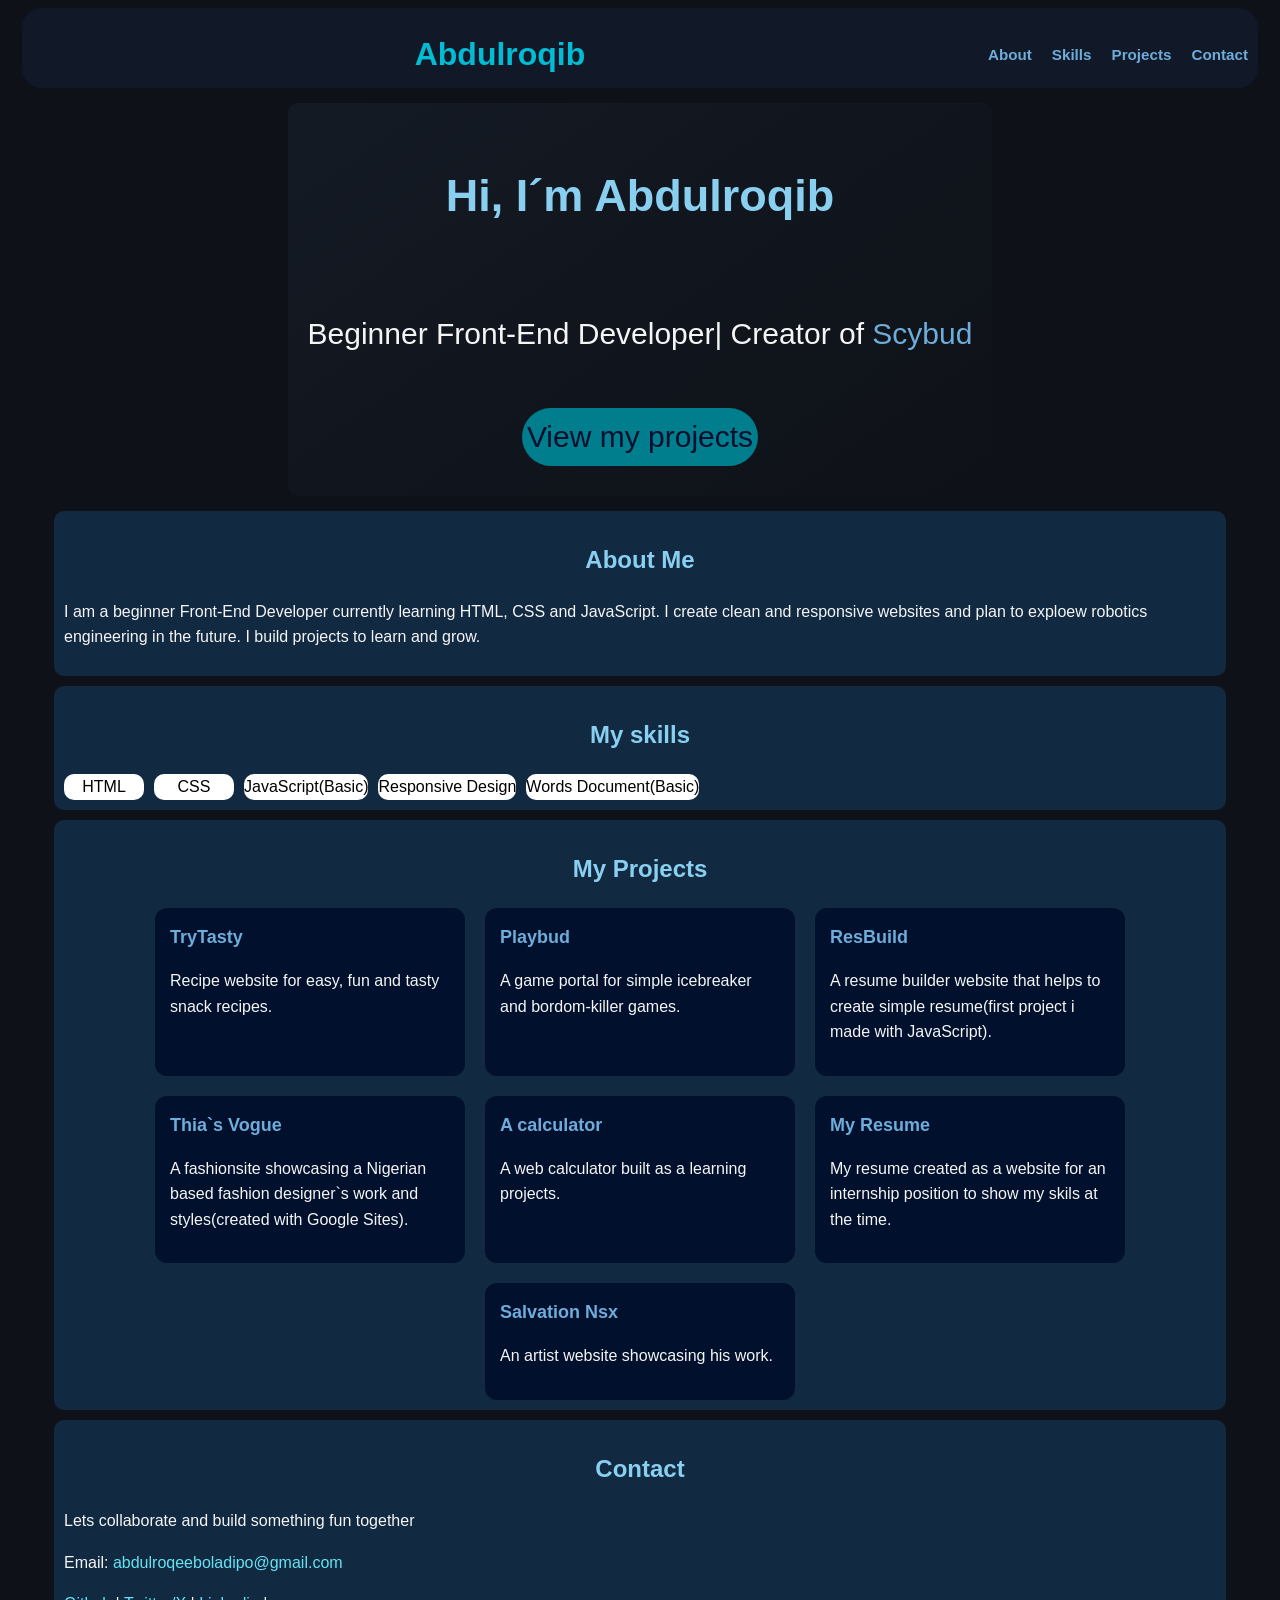
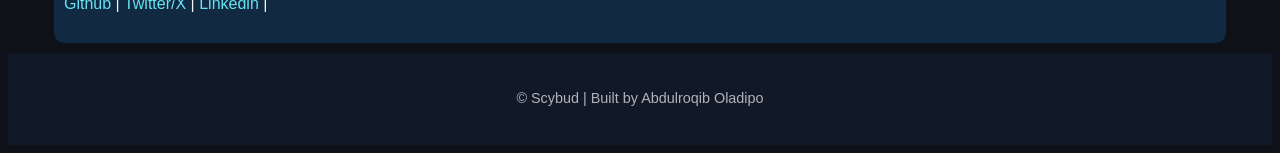
<file: portfolio.html>
<!DOCTYPE html>
<html lang="en">
  <head>
    <meta charset="UTF-8" />
    <meta name="viewport" content="width=device-width, initial-scale=1.0" />
    <title>Abdulroqib | Portfolio</title>
    <link rel="stylesheet" href="style.css" />
  </head>
  <body>
    <header>
      <div id="menuicon" onclick="togglesidebar()">
        <span></span>
        <span></span>
        <span></span>
      </div>
      <h1>Abdulroqib</h1>
      <div class="sidebar">
        <div id="cancelIcon" onclick="togglesidebar()">
          <span id="top-bar"></span>
          <span id="middle-bar"></span>
          <span id="bottom-bar"></span>
        </div>
        <nav>
          <a onclick="hideNav()" href="#about">About</a>
          <a onclick="hideNav()" href="#skills">Skills</a>
          <a onclick="hideNav()" href="#projects">Projects</a>
          <a onclick="hideNav()" href="#contact">Contact</a>
        </nav>
      </div>
      <nav id="nav-links">
        <a href="#about">About</a>
        <a href="#skills">Skills</a>
        <a href="#projects">Projects</a>
        <a href="#contact">Contact</a>
      </nav>
    </header>
    <main>
      <section id="hero">
        <h2>Hi, I´m Abdulroqib</h2>
        <p>
          Beginner Front-End Developer| Creator of
          <a href="https://scyflix.github.io/Scybud-Labs/">Scybud</a>
        </p>
        <a id="projectbtn" href="#projects">View my projects</a>
      </section>
      <section id="about" class="cards">
        <h2>About Me</h2>
        <p>
          I am a beginner Front-End Developer currently learning HTML, CSS and
          JavaScript. I create clean and responsive websites and plan to exploew
          robotics engineering in the future. I build projects to learn and
          grow.
        </p>
      </section>
      <section id="skills" class="cards">
        <h2>My skills</h2>
        <div id="skills-list">
          <div>HTML</div>
          <div>CSS</div>
          <div>JavaScript(Basic)</div>
          <div>Responsive Design</div>
          <div>Words Document(Basic)</div>
        </div>
      </section>
      <section id="projects" class="cards">
        <h2>My Projects</h2>
        <div id="projects-container">
          <div class="project">
            <a href="https://trytasty.de/">TryTasty</a>
            <p>Recipe website for easy, fun and tasty snack recipes.</p>
          </div>
          <div class="project">
            <a href="https://scyflix.github.io/Playbud/">Playbud</a>
            <p>A game portal for simple icebreaker and bordom-killer games.</p>
          </div>
          <div class="project">
            <a href="https://scyflix.github.io/ResBuild/">ResBuild</a>
            <p>
              A resume builder website that helps to create simple resume(first
              project i made with JavaScript).
            </p>
          </div>
          <div class="project">
            <a href="https://sites.google.com/view/thias-vogue/home"
              >Thia`s Vogue</a
            >
            <p>
              A fashionsite showcasing a Nigerian based fashion designer`s work
              and styles(created with Google Sites).
            </p>
          </div>
          <div class="project">
            <a href="https://scyflix.github.io/Scybud-Labs/calculator.html"
              >A calculator</a
            >
            <p>A web calculator built as a learning projects.</p>
          </div>
          <div class="project">
            <a href="https://scyflix.github.io/Abdulroqib-Oladipo/"
              >My Resume</a
            >
            <p>
              My resume created as a website for an internship position to show
              my skils at the time.
            </p>
          </div>
          <div class="project">
            <a href="https://scyflix.github.io/Abdulroqib-Oladipo/"
              >Salvation Nsx</a
            >
            <p>An artist website showcasing his work.</p>
          </div>
        </div>
      </section>
      <section id="contact" class="cards">
        <h2>Contact</h2>
        <p>Lets collaborate and build something fun together</p>
        <p>
          <span> Email: </span>
          <a href="mailto:abdulroqeeboladipo@gmail.com"
            >abdulroqeeboladipo@gmail.com</a
          >
        </p>
        <p>
          <a href="https://github.com/scyflix">Github</a> |
          <a href="https://x.com/abdulroqib123">Twitter/X</a> |
          <a href="https://www.linkedin.com/in/abdulroqib-oladipo-a85197253/"
            >Linkedin</a
          >
          |
        </p>
      </section>
    </main>
    <footer>
      <p>&copy; Scybud | Built by Abdulroqib Oladipo</p>
    </footer>
    <script>
      const sidebar = document.querySelector(".sidebar");
      function togglesidebar() {
        sidebar.classList.toggle("show");
      }
      function hideNav() {
        sidebar.classList.toggle("show");
      }
    </script>
  </body>
</html>
</file>
<file: style.css>
body {
  font-family: "Poppins", sans-serif;
  background-color: #0e1117;
  color: #f5f5f5;
  line-height: 1.6;
  max-width: 100vw;
  scroll-behavior: smooth;
}

main {
  margin: 10px auto;
  display: flex;
  flex-direction: column;
  justify-content: center;
  align-items: center;
}
#menuIcon {
  display: none;
}
header {
  border-radius: 20px;
  width: 95vw;
  margin: 0 auto;
  max-width: 100%;
  flex-wrap: wrap;
  font-weight: 700;
  display: flex;
  align-items: center;
  background: #111827;
  height: 80px;
  padding: 0 10px;
  justify-content: space-between;
  top: 0;
  position: sticky;
}
header h1 {
  color: #00bcd4;
}
a {
  text-decoration: none;
  color: #6eacda;
}

nav {
  display: flex;
  justify-content: space-around;
}
nav a {
  font-size: 0.95rem;
  margin-left: 20px;
}
nav a:hover {
  color: #66e3f3;
}
#hero {
  display: flex;
  justify-content: center;
  align-items: center;
  flex-direction: column;
  gap: 10px;
  font-size: 30px;
  background: linear-gradient(145deg, #141a24, #0e1117);
  text-align: center;
  padding: 20px;
  margin: 5px 0;
  border-radius: 10px;
  min-height: 300px;
}
.cards {
  background-color: #122942;
  width: 90vw;
  padding: 10px;
  border-radius: 10px;
}
a:hover {
  color: #066774;
}
#projectbtn {
  background-color: #007e8e;
  border-radius: 50px;
  padding: 5px;
  margin: 10px;
  color: #00102d;
  transition: all 0.3s ease-in;
}
#projectbtn:hover {
  transform: scale(1.05);
  box-shadow: 0 0 15px rgba(255, 255, 255, 0.3);
}
section {
  margin-top: 10px;
}
footer {
  text-align: center;
  padding: 20px;
  font-size: 0.9rem;
  background: #111827;
  color: #b0b3b8;
  max-width: 100%;
}
#projects-container {
  display: flex;
  flex-wrap: wrap;
  justify-content: center;
  gap: 20px;
  margin-top: 20px;
}

#projects-container a {
  font-weight: 900;
  font-size: large;
}
.project {
  width: 280px;
  background-color: #00102d;
  border-radius: 12px;
  padding: 15px;
  transition: all 0.3s ease-in-out;
  text-align: left;
}

#contact a {
  color: #66e3f3;
}
.project:hover {
  transform: translateY(-5px);
  box-shadow: 0 0 15px #00bcd4;
}
h2 {
  text-align: center;
  color: #89cff0;
}
#skills-list {
  display: flex;
  gap: 10px;
  flex-wrap: wrap;
}
#skills-list div {
  text-align: center;
  background-color: white;
  color: black;
  border-radius: 10px;
  min-width: fit-content;
  width: 80px;
}
a:hover {
  text-decoration: underline;
}
.show {
  display: block !important;
}
.sidebar {
  display: none;
}
@media (max-width: 800px) {
  header {
    display: flex;
    justify-content: flex-start;
    padding: 0;
  }
  #nav-links {
    display: none;
  }
  #menuicon,
  #cancelIcon {
    display: flex;
    flex-direction: column;
    cursor: pointer;
    margin: 0 10px;
  }
  #menuicon span,
  #cancelIcon span {
    background-color: beige;
    width: 30px;
    height: 5px;
    margin: 0 3px 5px 5px;
    border-radius: 15px;
  }
  #middle-bar {
    display: none;
  }
  #top-bar {
    transform: rotate(45deg) translate(7px);
  }
  #bottom-bar {
    transform: rotate(-45deg) translate(7px);
  }
  .sidebar nav {
    margin-top: 50px;
    display: flex;
    flex-direction: column;
    justify-content: start;
    align-items: center;
    gap: 40px;
  }

  .sidebar {
    display: none;
    padding: 20px 0 0 10px;
    top: 0;
    left: 0;
    width: 50vw;
    height: 70vh;
    z-index: 2000;
    position: absolute;
    backdrop-filter: blur(50px) brightness(80%);
  }
}
@media (max-width: 600px) {
  .project {
    width: 95%;
    background-color: #00102d;
    border-radius: 10px;
    padding: 5px 10px;
    transition: all 0.5s ease-in;
  }
}
</file>
